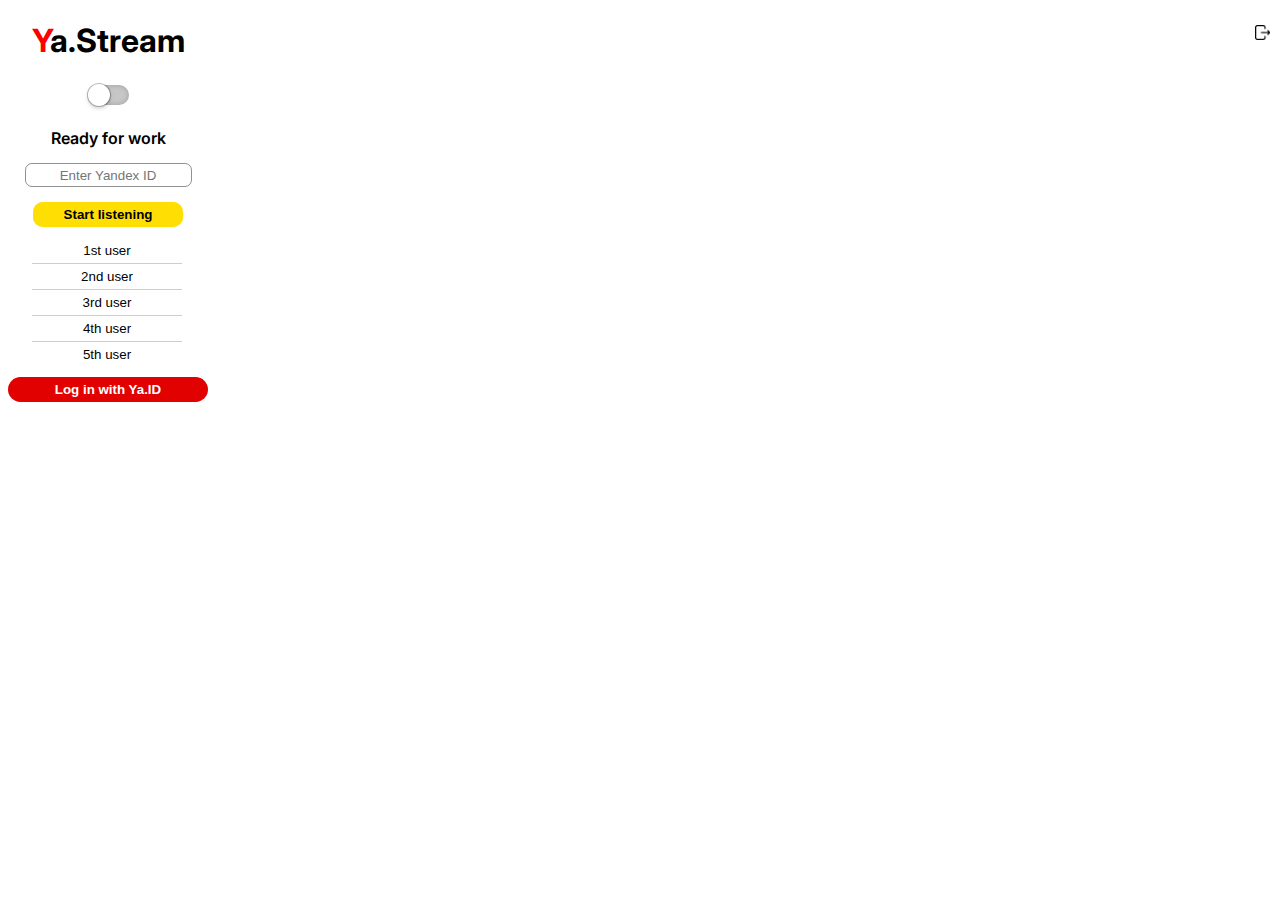
<file: extension/index.html>
<!DOCTYPE html>
<html>
    <head>
        <title>Ya.Stream</title>
        <link rel="stylesheet" type="text/css" href="popup.css"/>
        <style>
            @import url('https://fonts.googleapis.com/css2?family=Inter:wght@600;700&display=swap');
        </style>
    </head>
    <body>
        <h1 style="font-weight: 700;"><span style="color: red">Y</span>a.Stream</h1>

        
        <div id="if_auth">
            <div id="switch">
                <p><input type="checkbox" id="switcher" name="Streaming"></p>
                <p><span id="status">Ready for work</span></label></p>
            </div>
            <a id="exitButton"><img src="./exit_icon.png" height="15px"></a>
            <p><input id="textForm" type="text" name="Yandex ID" placeholder="Enter Yandex ID" size="18" /></p>
            <button id="connectBtnId" class="connectBtns">Start listening</button>
            
            <div class="last-users">
                <button class="last-users-btn" id="l1">1st user</button>
                <button class="last-users-btn" id="l2">2nd user</button>
                <button class="last-users-btn" id="l3">3rd user</button>
                <button class="last-users-btn" id="l4">4th user</button>
                <button class="last-users-btn" id="l5">5th user</button>
            </div>

<!--            <ul style="all: unset; display: flex; flex-direction: row; gap: 10px;">-->
<!--                <li style="all:unset"><button id="test_play">Start</button></li>-->
<!--                <li style="all:unset"><button id="test_stop">Stop</button></li>-->
<!--                <li style="all:unset"><button id="test_goto_35">Goto 35s</button></li>-->
<!--                <li style="all:unset"><button id="test_goto_0">Goto 0s</button></li>-->
<!--            </ul>-->
        </div>

        <div id="if_not_auth">
            <button id="authBtn" class="authBtns">Log in with Ya.ID</button>
        </div>
        
        <script type="module" src="./index.js"></script>
    </body>
</html>
</file>
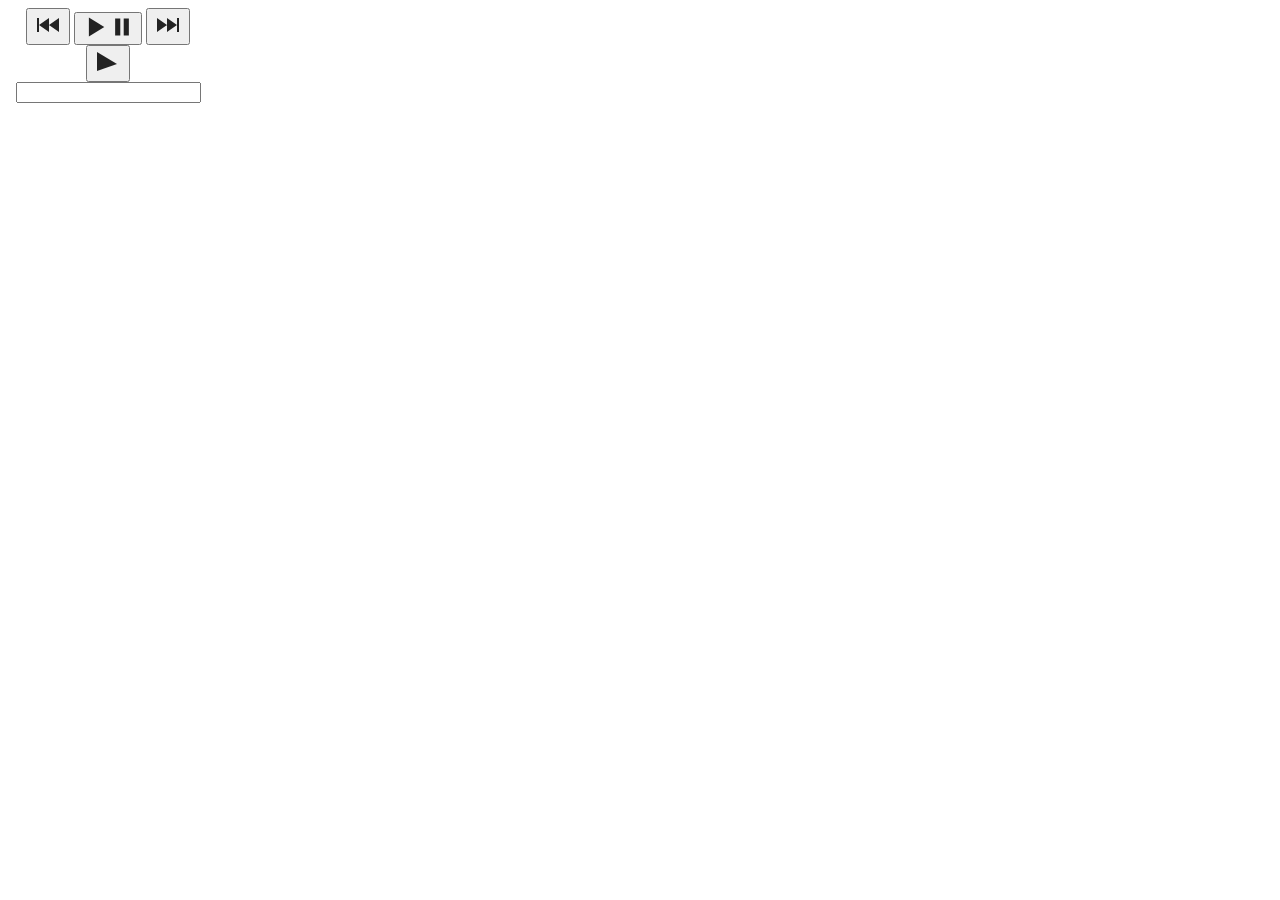
<file: controls-extension/popup.html>
<!DOCTYPE html>
<html>
    <head>
        <title>Ya.Stream</title>
        <link rel="stylesheet" type="text/css" href="popup.css"/>
    </head>
    <body>
    <div class="controls">
        <button class="button button-ghost" id="prev">
            <object type="image/svg+xml" data="icons/prev.svg"></object>
        </button>
        <button class="button button-ghost" id="play">
            <object type="image/svg+xml" data="icons/play.svg" class="icon-play"></object>
            <object type="image/svg+xml" data="icons/pause.svg" class="icon-pause"></object>
        </button>
        <button class="button button-ghost" id="next">
            <object type="image/svg+xml" data="icons/next.svg" tabindex="-1"></object>
        </button>
        <button class="button button-ghost" id="goto">
            <object type="image/svg+xml" data="icons/goto.svg" tabindex="-1"></object>
        </button>
        <input type="number" id="time">
    </div>
        <script src="controls-backend.js"></script>
    </body>
</html>
</file>
<file: extension/popup.css>
body {
    text-align:center;
    width:200px;
    font-family: 'Inter', sans-serif;
    font-weight: 600;
}

.authBtns {
  width:100%;
  color:white;
  background:linear-gradient(#e10101, #e10101);
  border-width:0px;
  border-radius:20px;
  padding:5px;
  font-weight: bold;
  cursor:pointer;
  margin-bottom:5px;
}

.last-users {
    color: white; /* White text */
    padding: 10px 24px; /* Some padding */
    cursor: pointer; /* Pointer/hand icon */
    width: 75%; /* Set a width if needed */
    display: flex; /* Make the buttons appear below each other */
    flex-direction: column; 
}

#textForm {
  height: 20px;
  border-radius: 6px;
  text-align: center;
  border-width: 0px;
  outline: 1px solid rgba(0, 0, 0, 0.433);
}

  input[type="checkbox"] {
    position: relative;
    width: 40px;
    height: 20px;
    -webkit-appearance: none;
    outline: none;
    background: #c6c6c6;
    border-radius: 10px;
    transition: .5s;
    box-shadow: inset 0 0 5px rgba(0,0,0,.2);
  }
  
  input:checked[type="checkbox"] {
    background: #ffdd00e3
  }
  
  input[type="checkbox"]:before {
    content: '';
    position: absolute;
    width: 20px;
    height: 20px;
    border-radius: 10px;
    top: 0;
    left: 0;
    background: #fff;
    transition: .5s;
    transform: scale(1.1);
    box-shadow: 0 2px 4px rgba(0,0,0,.2);
    outline: 1px solid rgba(0, 0, 0, 0.259);
  }
  
  input:checked[type="checkbox"]:before {
    left: 20px;
  }

  .connectBtns {
    width: 150px;
    height: 25px;
    border: none;
    outline: none;
    color: #000000;
    background: #ffdd00e3;
    cursor: pointer;
    position: relative;
    z-index: 0;
    border-radius: 10px;
    font-weight: bold;
}

.connectBtns:before {
    content: '';
    background: linear-gradient(45deg, #ffbf00, #fffb00, #ffbf00);
    position: absolute;
    top: -2px;
    left:-2px;
    background-size: 400%;
    z-index: -1;
    filter: blur(5px);
    width: calc(100% + 4px);
    height: calc(100% + 4px);
    animation: glowing 20s linear infinite;
    opacity: 0;
    transition: opacity .3s ease-in-out;
    border-radius: 10px;
}

.connectBtns:active {
    color: #000
}

.connectBtns:active:after {
    background: transparent;
}

.connectBtns:hover:before {
    opacity: 1;
}

.connectBtns:after {
    z-index: -1;
    content: '';
    position: absolute;
    width: 100%;
    height: 100%;
    background: #ffdd00e3;
    left: 0;
    top: 0;
    border-radius: 10px;
}

@keyframes glowing {
    0% { background-position: 0 0; }
    50% { background-position: 400% 0; }
    100% { background-position: 0 0; }
}


.last-users-btn{
  min-height: 26px;
  background-color: #fff;
  border-color: rgb(206, 206, 206);
  border-style: solid;
  border-width: 0px;
  padding: 5px 5px;
  text-rendering: auto;
  color: initial;
  display: inline-block;
  text-align: center;
  margin: 0em;
  transition: 0.3s;
}

.last-users-btn+.last-users-btn{
  border-top: 1px;
  border-style: solid;
  border-color: rgb(206, 206, 206);
}

.last-users-btn:hover {
  background: linear-gradient(45deg, #fefefe, #f2f2f2, #fefefe);
}


#exitButton {
  position: absolute;
  cursor: pointer;
  top: 21px;
  right: 10px;
  font-size: 20px;
}
</file>
<file: controls-extension/popup.css>
body {
    text-align:center;
    width:200px;
}

.connectBtn {
    width:100%;
    color:white;
    background:linear-gradient(#01a9e1, #5bc4bc);
    border-width:0px;
    border-radius:20px;
    padding:5px;
    font-weight: bold;
    cursor:pointer;
    margin-bottom:5px;
}

.last-users {
    color: white; /* White text */
    padding: 10px 24px; /* Some padding */
    cursor: pointer; /* Pointer/hand icon */
    width: 75%; /* Set a width if needed */
    display: flex; /* Make the buttons appear below each other */
    flex-direction: column; 
}

.last-users-btn {
  border-radius:5px;
}

  input[type="checkbox"] {
    position: relative;
    width: 40px;
    height: 20px;
    -webkit-appearance: none;
    outline: none;
    background: #c6c6c6;
    border-radius: 10px;
    transition: .5s;
    box-shadow: inset 0 0 5px rgba(0,0,0,.2);
  }
  
  input:checked[type="checkbox"] {
    background: #40e551
  }
  
  input[type="checkbox"]:before {
    content: '';
    position: absolute;
    width: 20px;
    height: 20px;
    border-radius: 10px;
    top: 0;
    left: 0;
    background: #fff;
    transition: .5s;
    transform: scale(1.1);
    box-shadow: 0 2px 5px rgba(0,0,0,.2);
  }
  
  input:checked[type="checkbox"]:before {
    left: 20px;
  }
</file>
